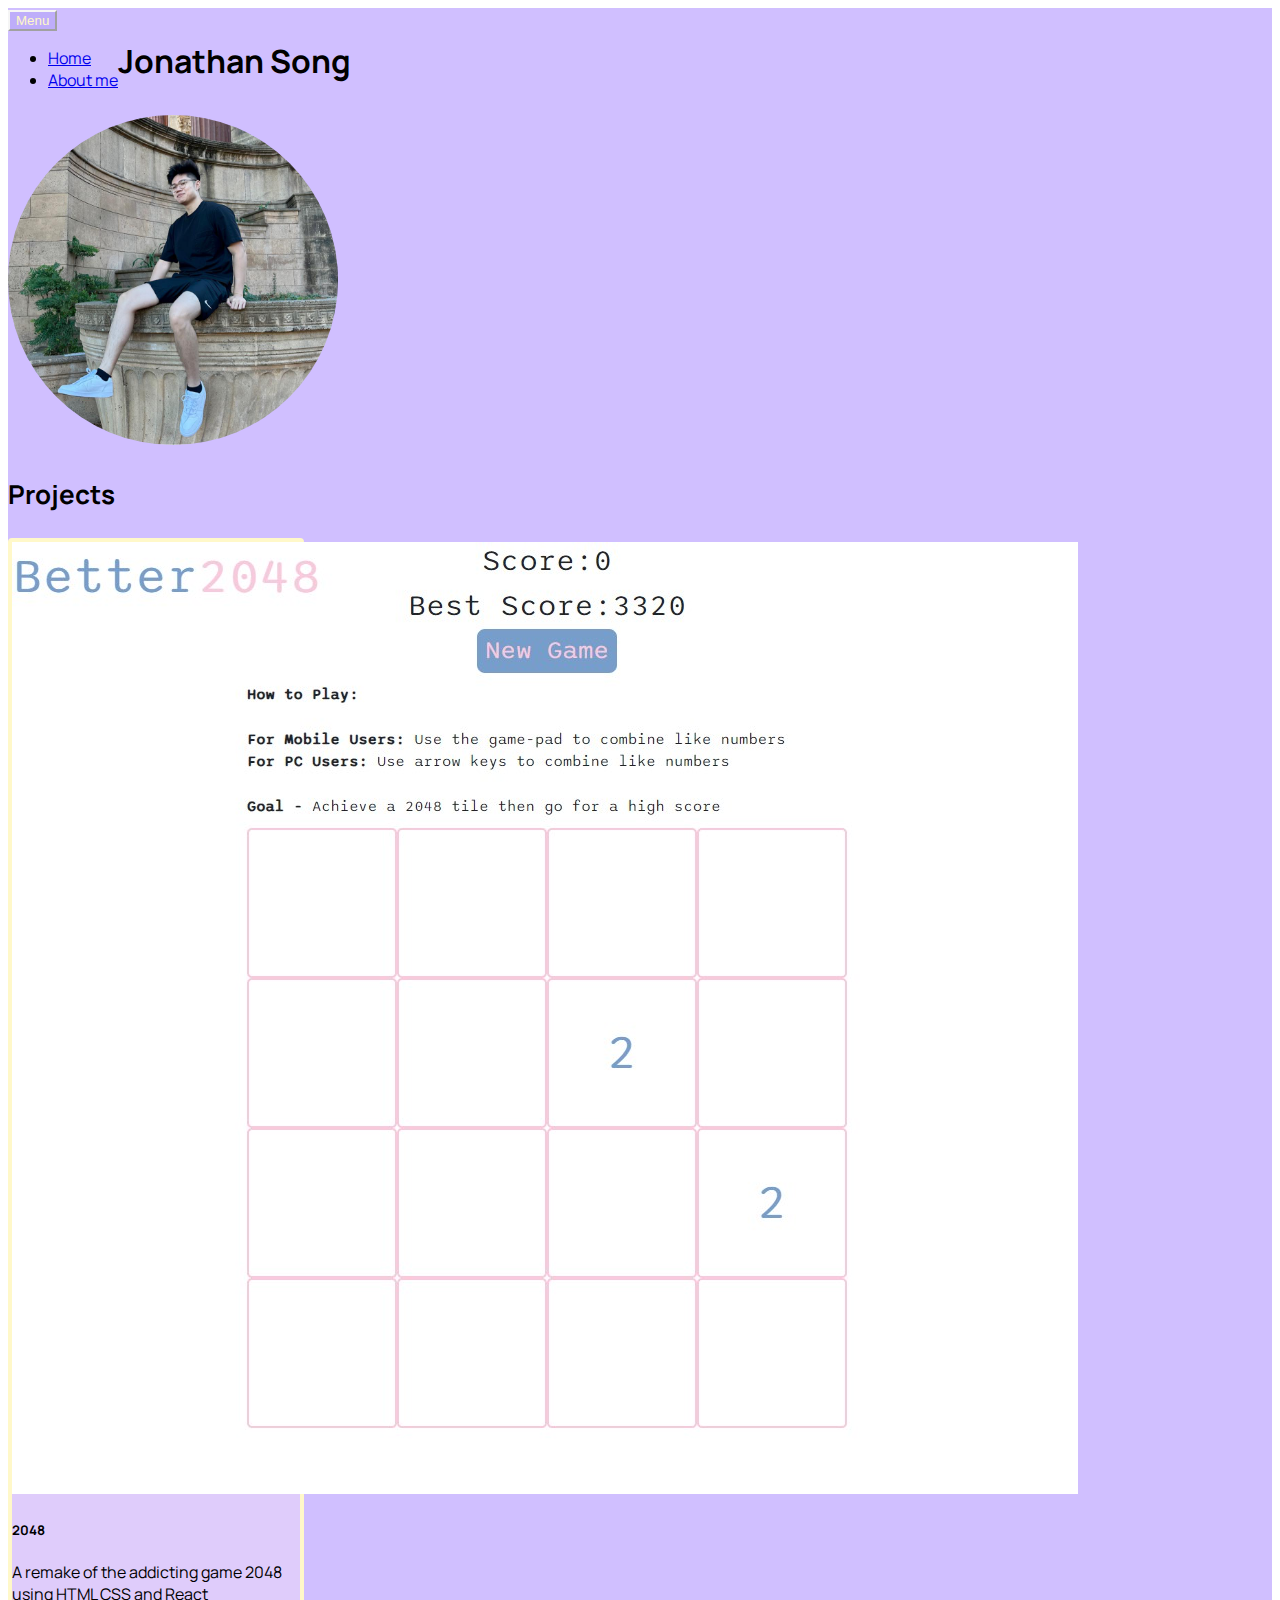
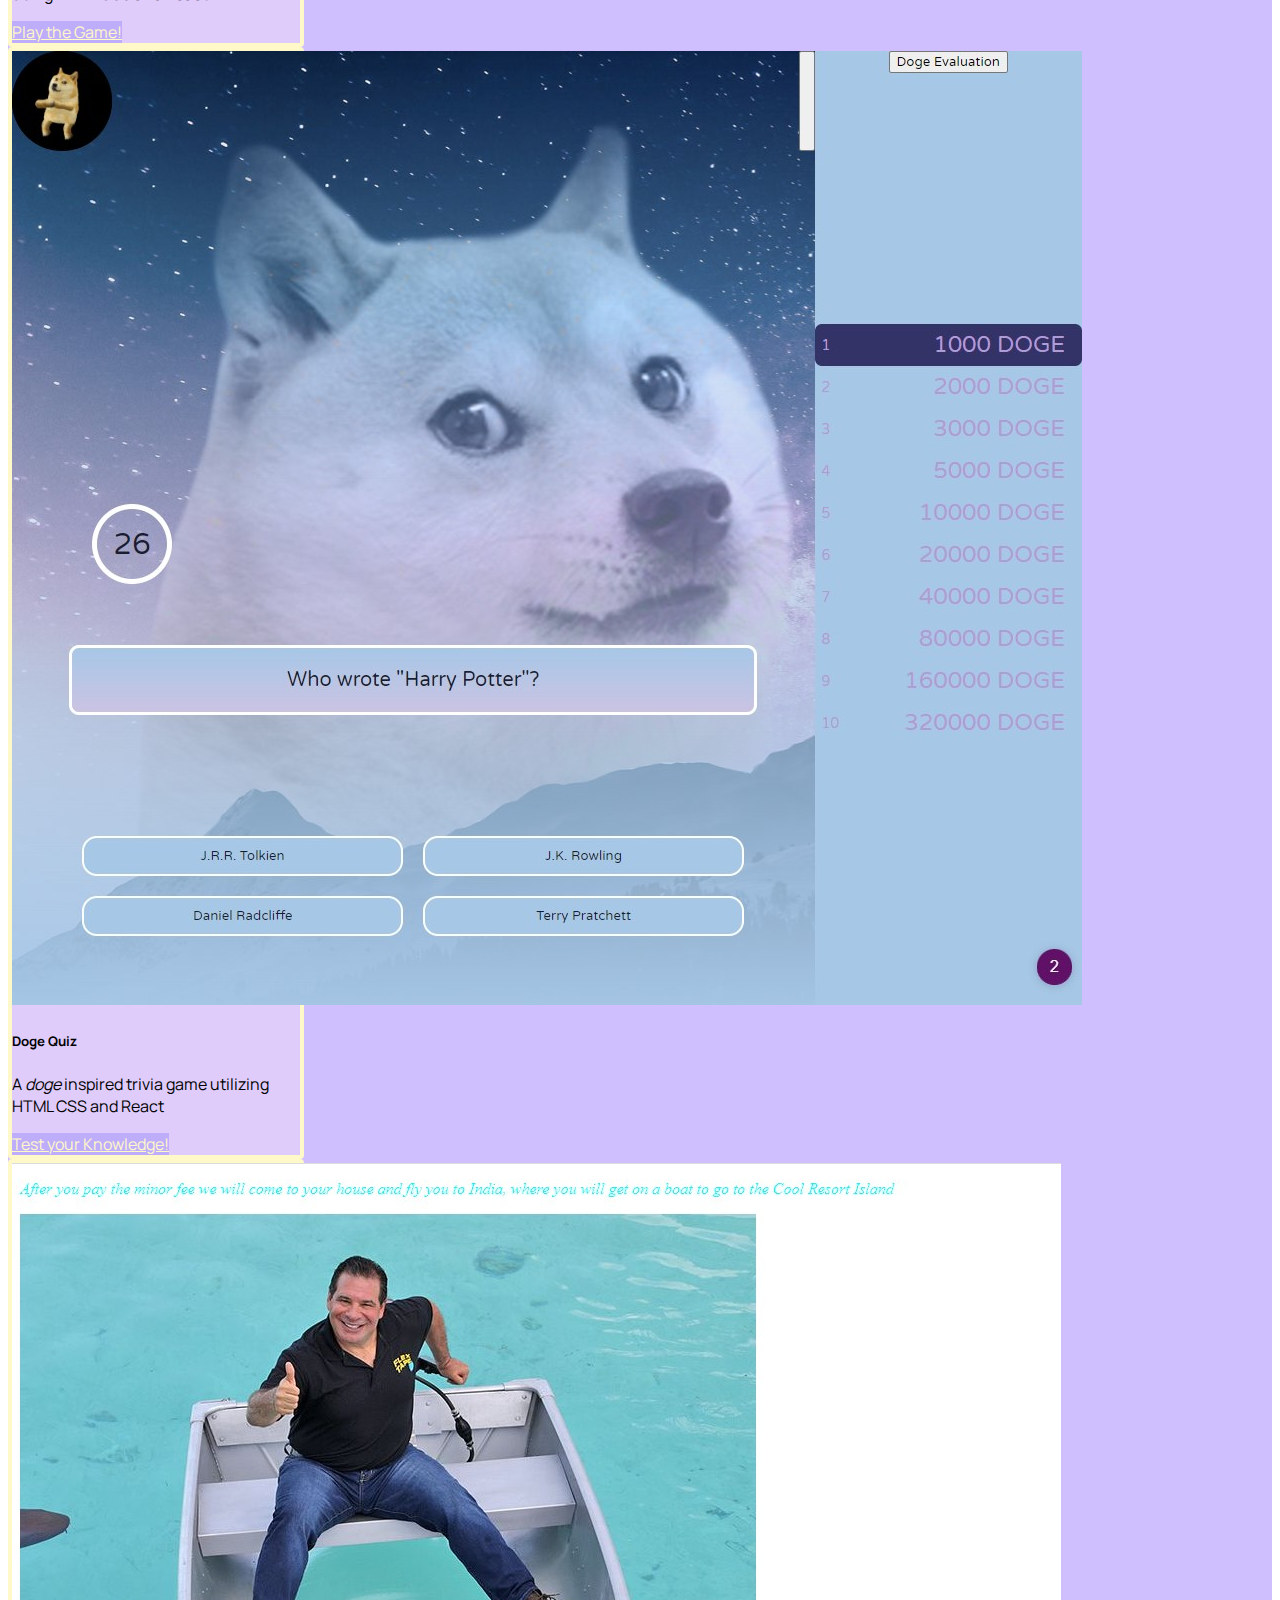
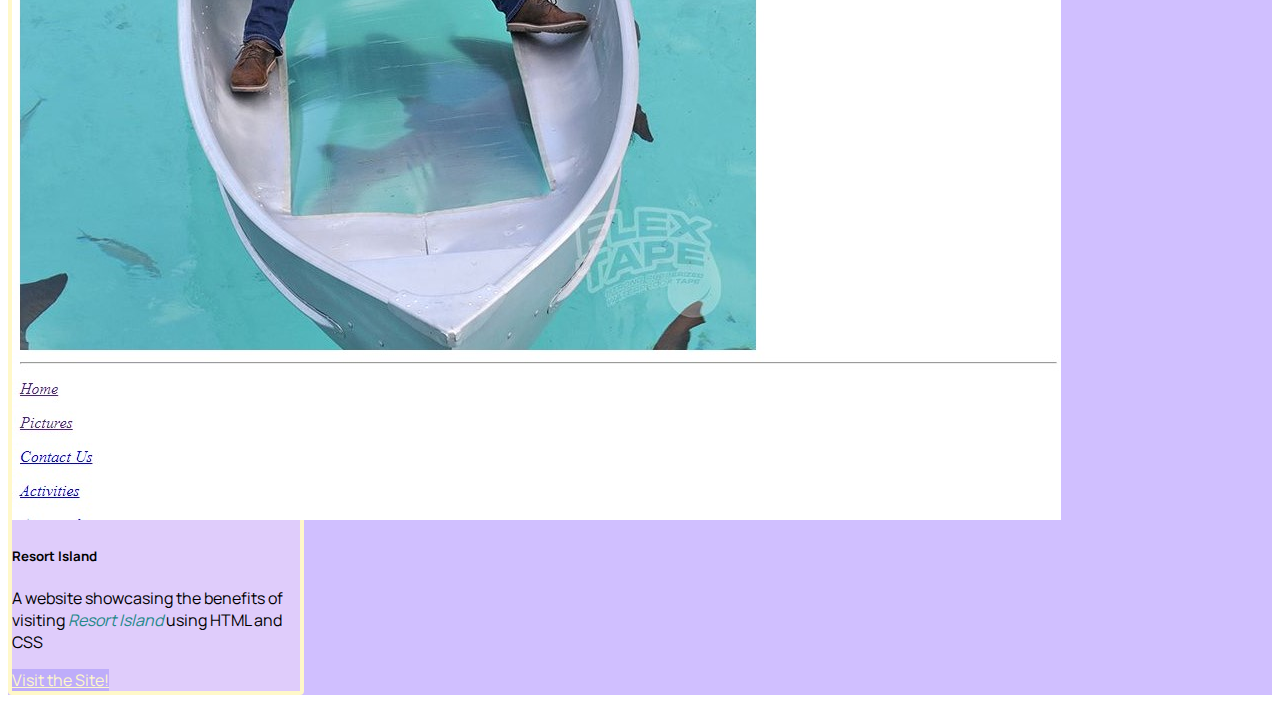
<file: index.html>
<!DOCTYPE html>
<html>

<head>
  <title>Portfolio Page</title>
  <link href="https://cdn.jsdelivr.net/npm/bootstrap@5.3.2/dist/css/bootstrap.min.css" rel="stylesheet"
    integrity="sha384-T3c6CoIi6uLrA9TneNEoa7RxnatzjcDSCmG1MXxSR1GAsXEV/Dwwykc2MPK8M2HN" crossorigin="anonymous">
  <link rel="stylesheet" type="text/css" href="css/styles.css" />
  <link rel="preconnect" href="https://fonts.googleapis.com">
  <link rel="preconnect" href="https://fonts.gstatic.com" crossorigin="anonymous">
  <link href="https://fonts.googleapis.com/css2?family=Manrope:wght@400;700&display=swap" rel="stylesheet">
  <script src="https://cdn.jsdelivr.net/npm/bootstrap@5.3.2/dist/js/bootstrap.bundle.min.js"
    integrity="sha384-C6RzsynM9kWDrMNeT87bh95OGNyZPhcTNXj1NW7RuBCsyN/o0jlpcV8Qyq46cDfL"
    crossorigin="anonymous"></script>
</head>

<body>
  <div class="portfolio-body">
    <div class="dropdown menu-btn">
      <button class="btn btn-secondary dropdown-toggle" type="button" data-bs-toggle="dropdown" aria-expanded="false">
        Menu
      </button>
      <ul class="dropdown-menu">
        <li><a class="dropdown-item" href="index.html">Home</a></li>
        <li><a class="dropdown-item" href="about-me.html">About me</a></li>
      </ul>
    </div>
    <div class="d-flex justify-content-center title">
      <h1>Jonathan Song</h1>
    </div>

    <div class="d-flex justify-content-center align-items-center">
      <div class="profile">
        <img class='profile-pic' src="img/me.jpg" alt="A picture of me">
      </div>
    </div>
    <div class="d-flex justify-content-center mt-4">
      <p class="profile-title"><strong>Projects</strong></p>
    </div>
    <div>
      <div class="d-flex flex-row justify-content-around p-3">
        <div class="card">
          <img class="card-img-top" src="img/better-2048.jpg" alt="portfolio image">
          <div class="card-body">
            <h5 class="card-title">2048</h5>
            <p class="card-text">A remake of the addicting game 2048 using HTML CSS and React</p>
            <a href="https://github.com/boboflofo/2048.git" class="btn btn-primary">Play the Game!</a>
          </div>
        </div>
        <div class="card">
          <img class="card-img-top" src="img/doge-quiz.jpg" alt="portfolio image">
          <div class="card-body">
            <h5 class="card-title">Doge Quiz</h5>
            <p class="card-text">A <em>doge</em> inspired trivia game utilizing HTML CSS and React</p>
            <a href="https://github.com/boboflofo/DogeQuiz.git" class="btn btn-primary">Test your Knowledge!</a>
          </div>
        </div>
        <div class="card">
          <img class="card-img-top" src="img/resort-island.jpg" alt="portfolio image">
          <div class="card-body">
            <h5 class="card-title">Resort Island</h5>
            <p class="card-text">A website showcasing the benefits of visiting <span class="resort-island-text">Resort
                Island</span> using HTML and CSS</p>
            <a href="https://github.com/boboflofo/Resort-Island.git" class="btn btn-primary">Visit the Site!</a>
          </div>
        </div>

      </div>
    </div>

  </div>
</body>

</html>
</file>
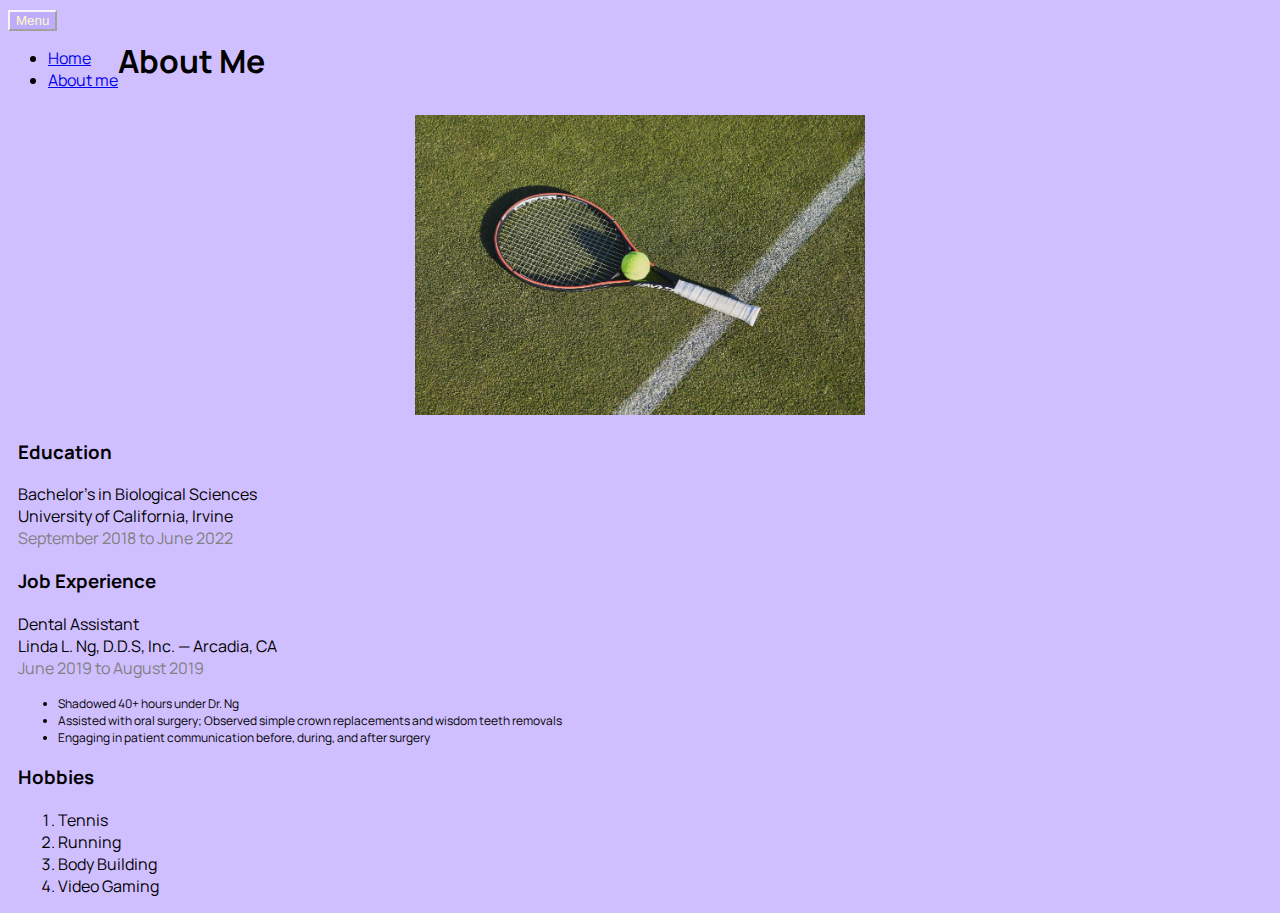
<file: about-me.html>
<!DOCTYPE html>
<html lang="en">

<head>
  <link href="https://cdn.jsdelivr.net/npm/bootstrap@5.3.2/dist/css/bootstrap.min.css" rel="stylesheet"
    integrity="sha384-T3c6CoIi6uLrA9TneNEoa7RxnatzjcDSCmG1MXxSR1GAsXEV/Dwwykc2MPK8M2HN" crossorigin="anonymous">
  <link rel="stylesheet" type="text/css" href="css/styles.css" />
  <link rel="preconnect" href="https://fonts.googleapis.com">
  <link rel="preconnect" href="https://fonts.gstatic.com" crossorigin>
  <link href="https://fonts.googleapis.com/css2?family=Manrope:wght@400;700&display=swap" rel="stylesheet">
  <script src="https://cdn.jsdelivr.net/npm/bootstrap@5.3.2/dist/js/bootstrap.bundle.min.js"
    integrity="sha384-C6RzsynM9kWDrMNeT87bh95OGNyZPhcTNXj1NW7RuBCsyN/o0jlpcV8Qyq46cDfL"
    crossorigin="anonymous"></script>
  <title>About Me</title>
</head>

<body class="portfolio-body">
  <div>
    <div class="dropdown menu-btn">
      <button class="btn btn-secondary dropdown-toggle" type="button" data-bs-toggle="dropdown" aria-expanded="false">
        Menu
      </button>
      <ul class="dropdown-menu">
        <li><a class="dropdown-item" href="index.html">Home</a></li>
        <li><a class="dropdown-item" href="about-me.html">About me</a></li>
      </ul>
    </div>
    <div class="d-flex justify-content-center title">
      <h1>About Me</h1>
    </div>
    <div class="image-container">
      <div class="image">
        <img width="100%" src="img/racket.jpg" alt="a picture of a racket">
      </div>
    </div>
    <div class="d-flex justify-content-left align-items-center about-sections">
      <div class="d-flex flex-column mt-4">
        <h3>Education</h3>
          <p class="fs-5">Bachelor's in Biological Sciences <br> <span class="fs-6">University of California,
              Irvine</span><br> <span class="fs-6 date">September 2018 to June 2022</span></p>
      </div>
    </div>
    <div class="d-flex justify-content-left align-items-center about-sections">
      <div class="d-flex flex-column mt-4">
        <h3>Job Experience</h3>
          <p class="fs-5">Dental Assistant <br> <span class="fs-6">Linda L. Ng, D.D.S, Inc. — Arcadia, CA</span><br>
            <span class="fs-6 date">June 2019 to August 2019
            </span>
          </p>
          <ul>
            <li class="description">Shadowed 40+ hours under Dr. Ng</li>
            <li class="description">Assisted with oral surgery; Observed simple crown replacements and wisdom teeth
              removals</li>
            <li class="description">Engaging in patient communication before, during, and after surgery</li>
          </ul>
      </div>
    </div>
    <div class="d-flex justify-content-left about-sections">
      <div class="d-flex flex-column mt-4">
        <h3>Hobbies</h3>
        <ol>
          <li>Tennis</li>
          <li>Running</li>
          <li>Body Building</li>
          <li>Video Gaming</li>
        </ol>

      </div>
    </div>
  </div>
</body>

</html>
</file>
<file: css/styles.css>
.profile {
  width: 330px;
}

.title {
  margin-right: 58px;
  padding: 10px;
}
.profile-pic {
  width: 100%;
  border-radius: 165px;
}

.image-container {
  display:flex;
  justify-content: center;
}

.image {
  width:450px;
}

.profile-title {
  font-size: 26px;
}

.card {
  border: 4px solid #fff8c9;
  border-radius: 4px;
  background-color: #dfccfb;
  width: 18rem;
}

.portfolio-body {
  background-color: #d0bfff;
  font-family: 'Manrope', sans-serif;
}

.btn {
  background-color: #beadfa;
  border-color: whitesmoke;
  color: #fff8c9;
}

.btn:hover {
  background-color: #9376e0;
  border-color: black;
  color: black;
}

.resort-island-text {
  font-style: italic;
  color: rgb(35, 136, 136);
}

.menu-btn {
  float: left;
}

.date {
  color: gray;
}

.description {
  font-size: 12px;
}

.about-sections {
  margin-left: 10px;
}
</file>
